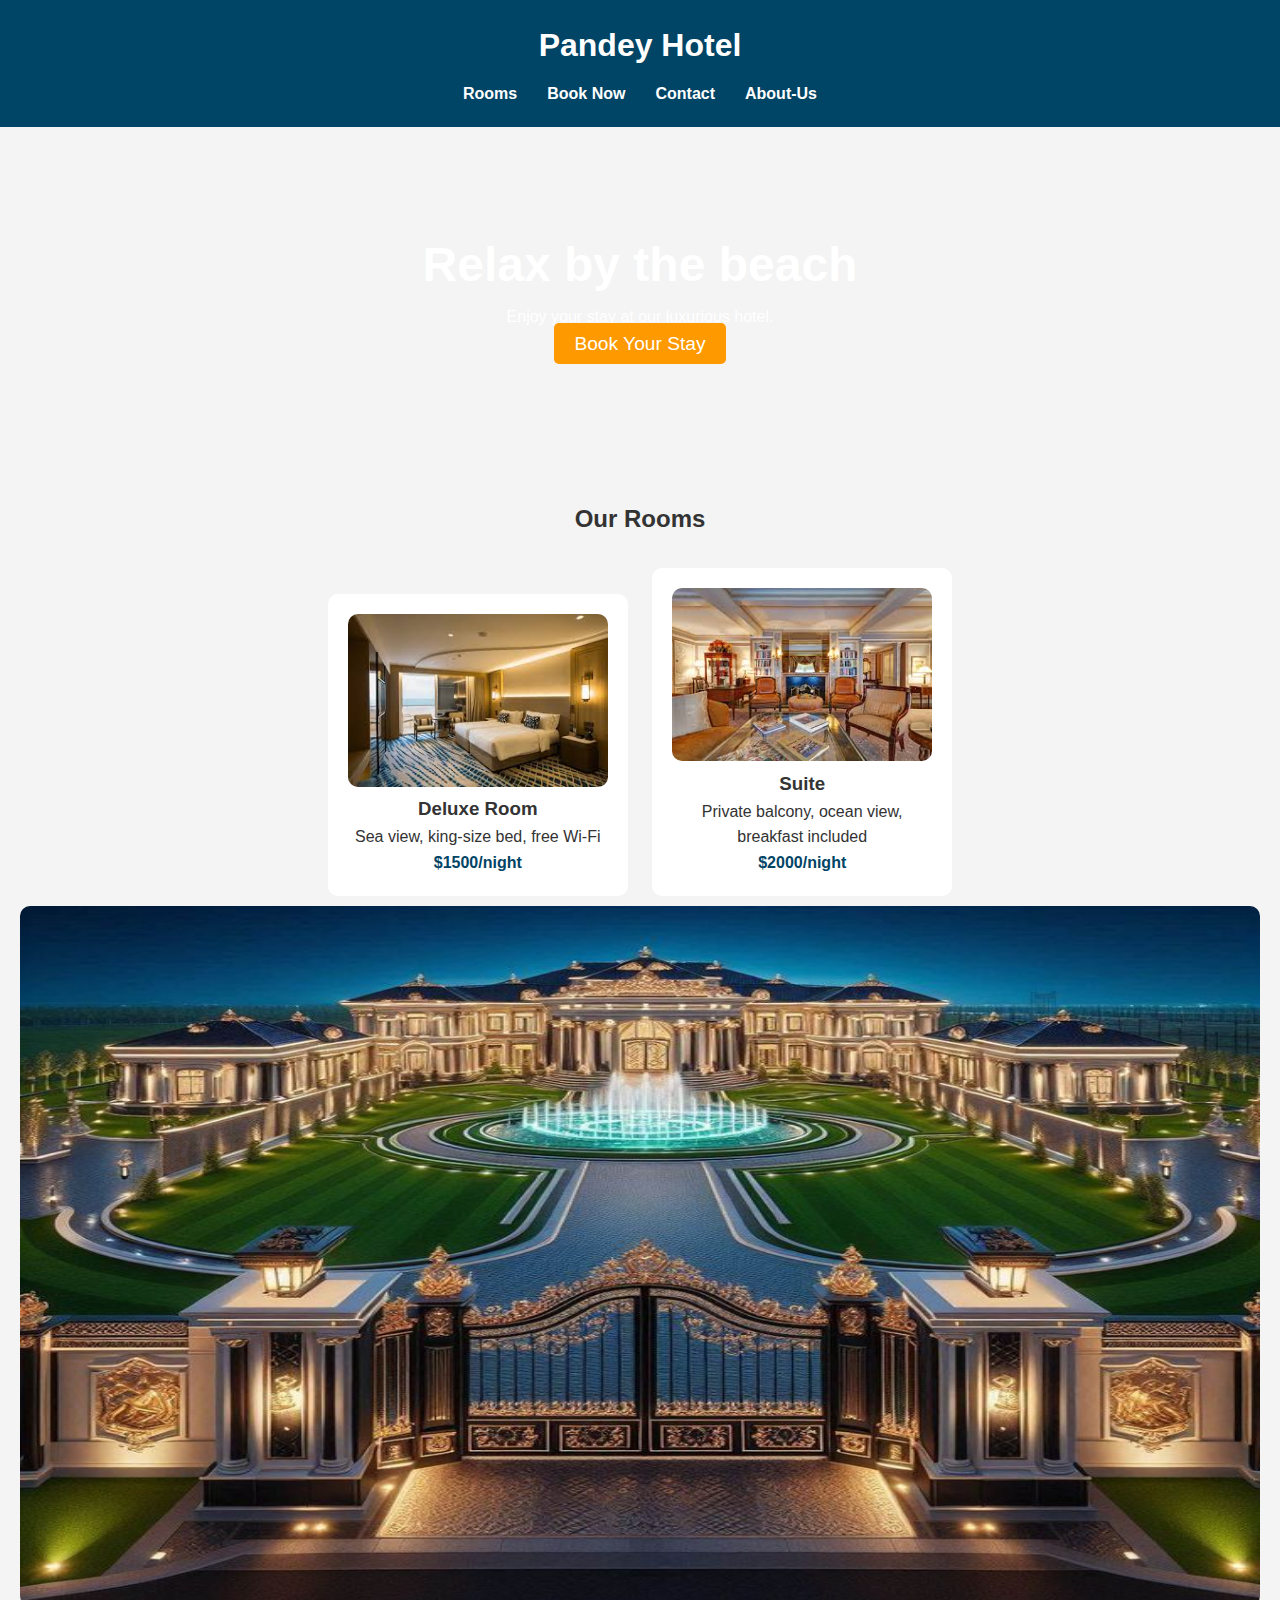
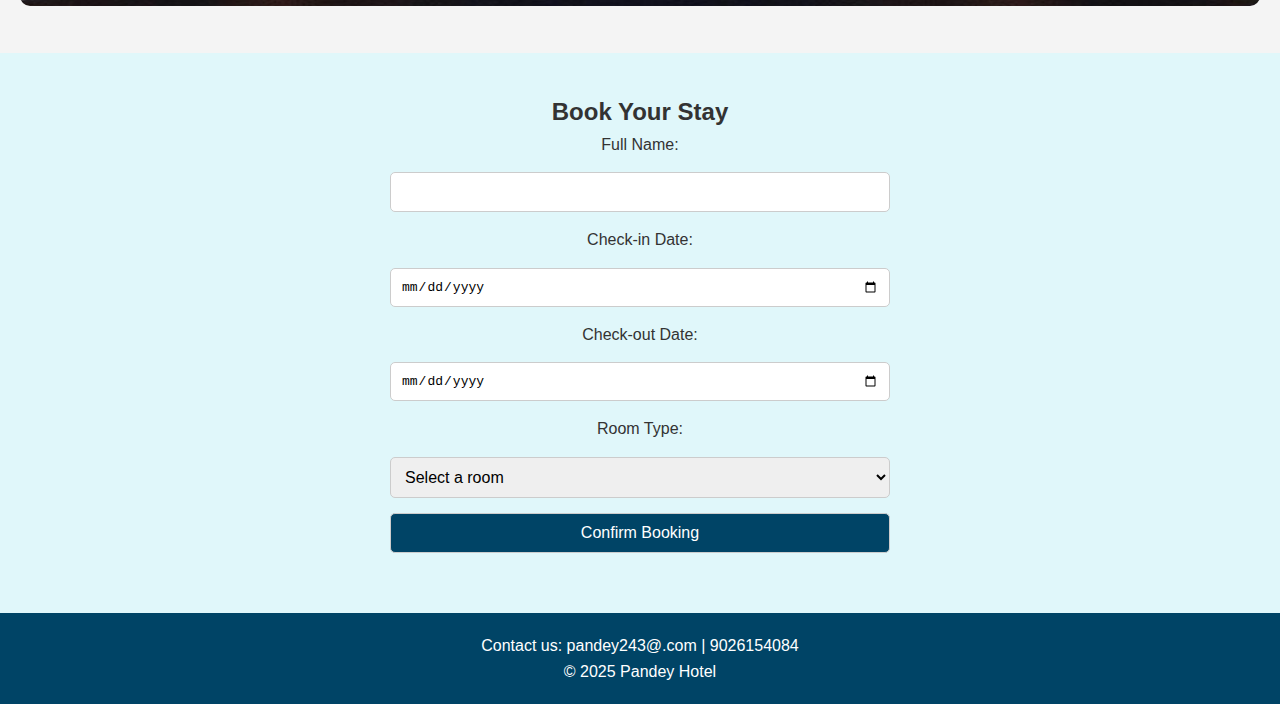
<file: index.html>
<!DOCTYPE html>
<html lang="en">
<head>
  <meta charset="UTF-8" />
  <meta name="viewport" content="width=device-width, initial-scale=1.0"/>
  <title>Pandey Hotel</title>
  <link rel="stylesheet" href="style.css"/>
</head>
<body>
  <header>
    <h1>Pandey Hotel</h1>
    <nav>
      <ul>
        <li><a href="#rooms">Rooms</a></li>
        <li><a href="#booking">Book Now</a></li>
        <li><a href="#contact">Contact</a></li>
         <li><a href="#About-Us">About-Us</a></li>
      </ul>
    </nav>
  </header>
  <section class="hero">
    <h2>Relax by the beach</h2>
    <p>Enjoy your stay at our luxurious hotel.</p>
    <a href="#booking" class="btn">Book Your Stay</a>
  </section>
  <section id="rooms" class="rooms">
    <h2>Our Rooms</h2>
    <div class="room">
      <img src="delux.jpg" alt="Room 1"/>
      <h3>Deluxe Room</h3>
      <p>Sea view, king-size bed, free Wi-Fi</p>
      <p class="price">$1500/night</p>
    </div>
    <div class="room">
      <img src="suite.jpg" alt="Room 2"/>
      <h3>Suite</h3>
      <p>Private balcony, ocean view, breakfast included</p>
      <p class="price">$2000/night</p>
    </div>
    <div class="slider">
  <img id="sliderImage"src="slider.jpeg",alt="Slider Image">
</div>
  </section>
  <section id="booking"class="booking">
    <h2>Book Your Stay</h2>
    <form id="bookingForm">
      <label for="name">Full Name:</label>
      <input type="text" id="name" required />
      <label for="checkin">Check-in Date:</label>
      <input type="date" id="checkin" required />
      <label for="checkout">Check-out Date:</label>
      <input type="date" id="checkout" required />
      <label for="room">Room Type:</label>
      <select id="room" required>
        <option value="">Select a room</option>
        <option value="Deluxe">Deluxe Room</option>
        <option value="Suite">Suite</option>
      </select>
      <button type="submit">Confirm Booking</button>
    </form>
    <p id="confirmation" class="confirmation"></p>
  </section>
  <footer id="contact">
    <p>Contact us: pandey243@.com | 9026154084</p>
    <p>&copy; 2025  Pandey Hotel</p>
  </footer>
  <script src="script.js"></script>
</body>
</html>
</file>
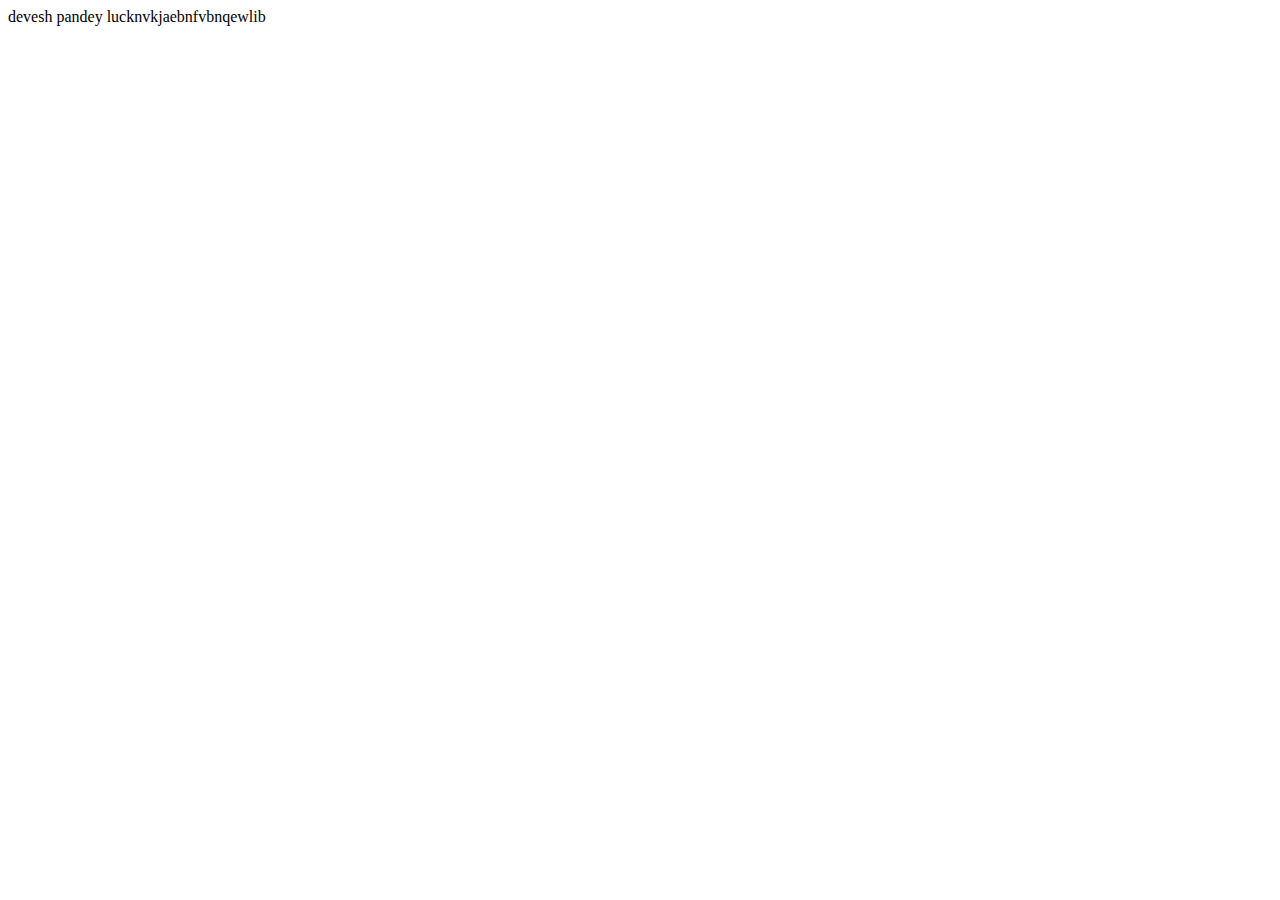
<file: ssss.html>
<!DOCTYPE html>
<html lang="en">
<head>
    <meta charset="UTF-8">
    <meta name="viewport" content="width=device-width, initial-scale=1.0">
    <title>Document</title>
</head>
<body>
   <div class="aa"> devesh pandey  lucknvkjaebnfvbnqewlib</div>
</body>
</html>
</file>
<file: style.css>
/* Reset & Base Styles */
* {
  margin: 0;
  padding: 0;
  box-sizing: border-box;
}
body {
  font-family: 'Segoe UI', sans-serif;
  line-height: 1.6;
  background: #f4f4f4;
  color: #333;
}

header {
  background: #004466;
  color: #fff;
  padding: 20px 0;
  text-align: center;
}

header nav ul {
  list-style: none;
  display: flex;
  justify-content: center;
  margin-top: 10px;
}
header nav ul li {
  margin: 0 15px;
}
header nav ul li a {
  color: #fff;
  text-decoration: none;
  font-weight: bold;
}
header nav ul li a :hover{
  background: linear-gradient(to right, orange , red);
}

.hero {
  background: url('https://via.placeholder.com/1200x400') no-repeat center center/cover;
  color: #fff;
  padding: 100px 20px;
  text-align: center;
}
.hero h2 {
  font-size: 3em;
}
.hero .btn {
  margin-top: 20px;
  background: #ff9900;
  color: #fff;
  padding: 10px 20px;
  text-decoration: none;
  font-size: 1.2em;
  border-radius: 5px;
}

.rooms {
  padding: 40px 20px;
  text-align: center;
}
.rooms h2 {
  margin-bottom: 20px;
}
.room {
  background: #fff;
  display: inline-block;
  margin: 10px;
  padding: 20px;
  border-radius: 10px;
  width: 300px;
}
.room img {
  width: 100%;
  border-radius: 10px;
}
.price {
  font-weight: bold;
  color: #004466;
}

.booking {
  background: #e0f7fa;
  padding: 40px 20px;
  text-align: center;
}
.booking form {
  max-width: 500px;
  margin: 0 auto;
  display: grid;
  gap: 15px;
}
.booking input, .booking select, .booking button {
  padding: 10px;
  font-size: 1em;
  border: 1px solid #ccc;
  border-radius: 5px;
}
.booking button {
  background: #004466;
  color: white;
  cursor: pointer;
}
.confirmation {
  margin-top: 20px;
  font-weight: bold;
  color: green;
}

footer {
  background: #004466;
  color: white;
  text-align: center;
  padding: 20px;
}
.slider img {
  width: 100%;
  height: 700px;
  border-radius: 10px;
  animation: slide 3s infinite;
}
</file>
